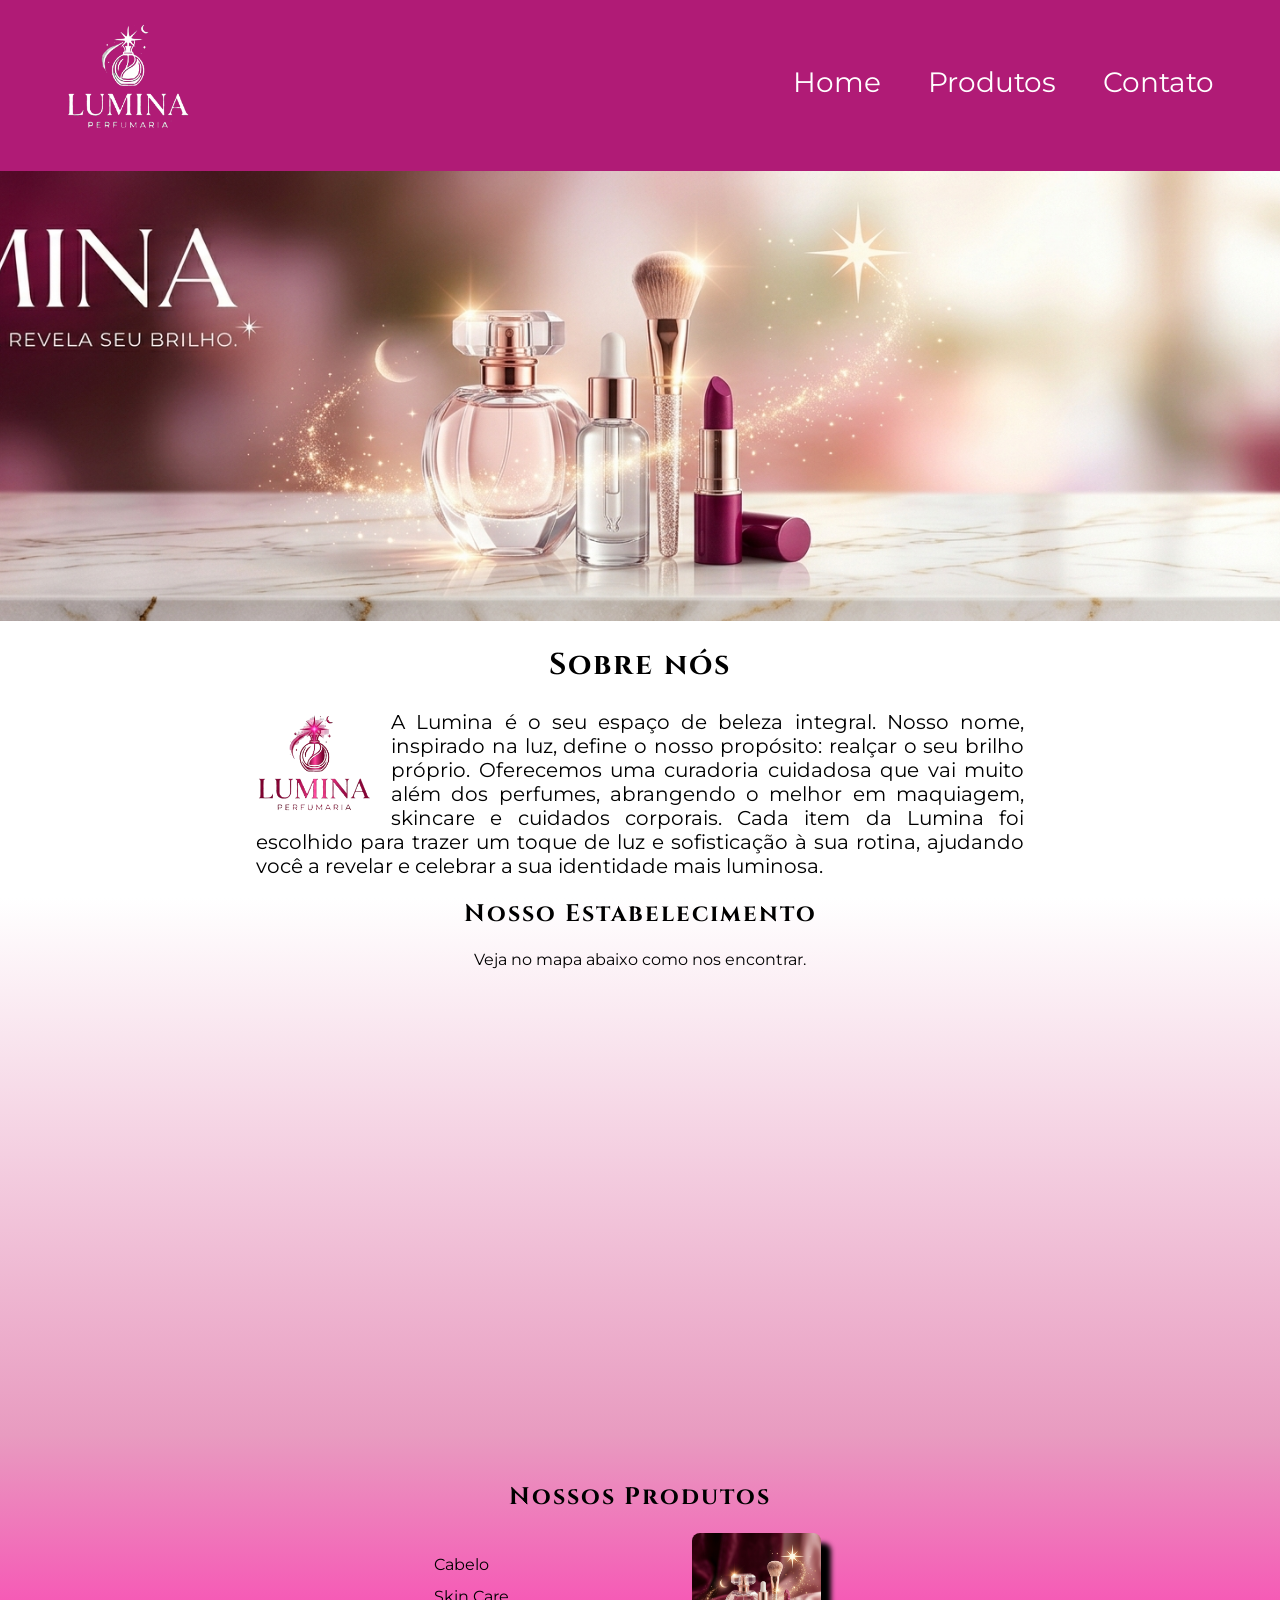
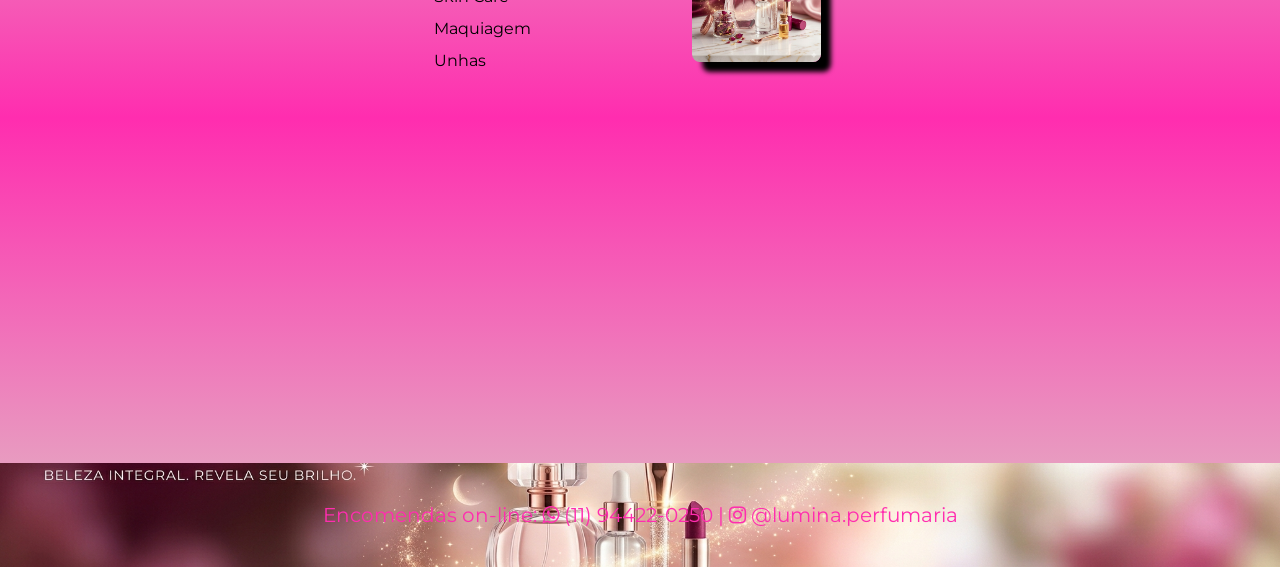
<file: index.html>
<html>
    <head>
        <link href="style.css" rel="stylesheet"/>
        <link href="img/icon.png" rel="icon" type="image/x-con">
        <link rel="stylesheet" href="https://maxcdn.bootstrapcdn.com/font-awesome/4.5.0/css/font-awesome.min.css">
        <title>Lumina Perfumaria</title>
    </head>
    <body>
        <header>
            <div class="divHeader">
                <img src="img/logo.branco.png" class="logo"/>
                <!--Barra de navegação-->
                <nav>
                    <!--Lista de itens do menu-->
                    <ul>
                        <li>Home</li>
                        <li><a href="telas/produtos.html">Produtos</a></li>
                        <li>Contato</li>
                    </ul>
                </nav>
            </div>
        </header>
        <!--Banner-->
        <img src="img/banner.png" class="banner"/>
        <main>
            <!--SOBRE NÓS-->
            <section class="sobre_nos">
                <h2 class="titulos titulo_sobre_nos">Sobre nós</h2>
                <img src="img/logo.rosa (1).png" class="img_sobre_nos"/>
                <p>
                   A Lumina é o seu espaço de beleza integral. Nosso nome, inspirado na luz, define o nosso propósito: realçar o seu brilho próprio. Oferecemos uma curadoria cuidadosa que vai muito além dos perfumes, abrangendo o melhor em maquiagem, skincare e cuidados corporais. Cada item da Lumina foi escolhido para trazer um toque de luz e sofisticação à sua rotina, ajudando você a revelar e celebrar a sua identidade mais luminosa.
                </p>
            </section>
            <!--NOSSO ESTABELECIMENTO-->
            <section class="mapa">
                <h2 class="titulos">Nosso Estabelecimento</h2>
                <p>Veja no mapa abaixo como nos encontrar.</p>
                <iframe src="https://www.google.com/maps/embed?pb=!1m18!1m12!1m3!1d3654.8653098296263!2d-46.56120982378588!3d-23.64499416467184!2m3!1f0!2f0!3f0!3m2!1i1024!2i768!4f13.1!3m3!1m2!1s0x94ce4328c992748f%3A0xcea3c3e698444297!2sSENAI%20S%C3%A3o%20Caetano%20do%20Sul!5e0!3m2!1spt-BR!2sbr!4v1772663723293!5m2!1spt-BR!2sbr" width="600" height="450" style="border:0;" allowfullscreen="" loading="lazy" referrerpolicy="no-referrer-when-downgrade"></iframe>
            </section>
            <!--NOSSOS PRODUTOS-->
            <section class="nossosprodutos">
                <h2 class="titulos">Nossos Produtos</h2>
                <div class="div_nossosprodutos">
                    <ul class="lista_nossosprodutos">
                        <li>Cabelo</li>
                        <li>Skin Care</li>
                        <li>Maquiagem</li>
                        <li>Unhas</li>
                    </ul><img src="img/nossos produtos.png" class="img_nossosprodutos"/>
                </div>
            </section>
            <!--VÍDEO-->
            <section class="video">
    <iframe 
        width="560" 
        height="315" 
        src="https://www.youtube-nocookie.com/embed/zpDza9rd9_4" 
        title="YouTube video player" 
        frameborder="0" 
        allow="accelerometer; autoplay; clipboard-write; encrypted-media; gyroscope; picture-in-picture; web-share" 
        allowfullscreen>
    </iframe>
</section>
        </main>
        <footer>
    <p>
        Encomendas on-line: 
        <a href="https://wa.me/5511992368297" target="_blank"><i class="fa fa-whatsapp"></i> (11) 94422-0250</a> | 
        <a href="https://instagram.com/silfazendoarte_" target="_blank"><i class="fa fa-instagram"></i> @lumina.perfumaria</a>
    </p>
</footer>
    </body>
</html>
</file>
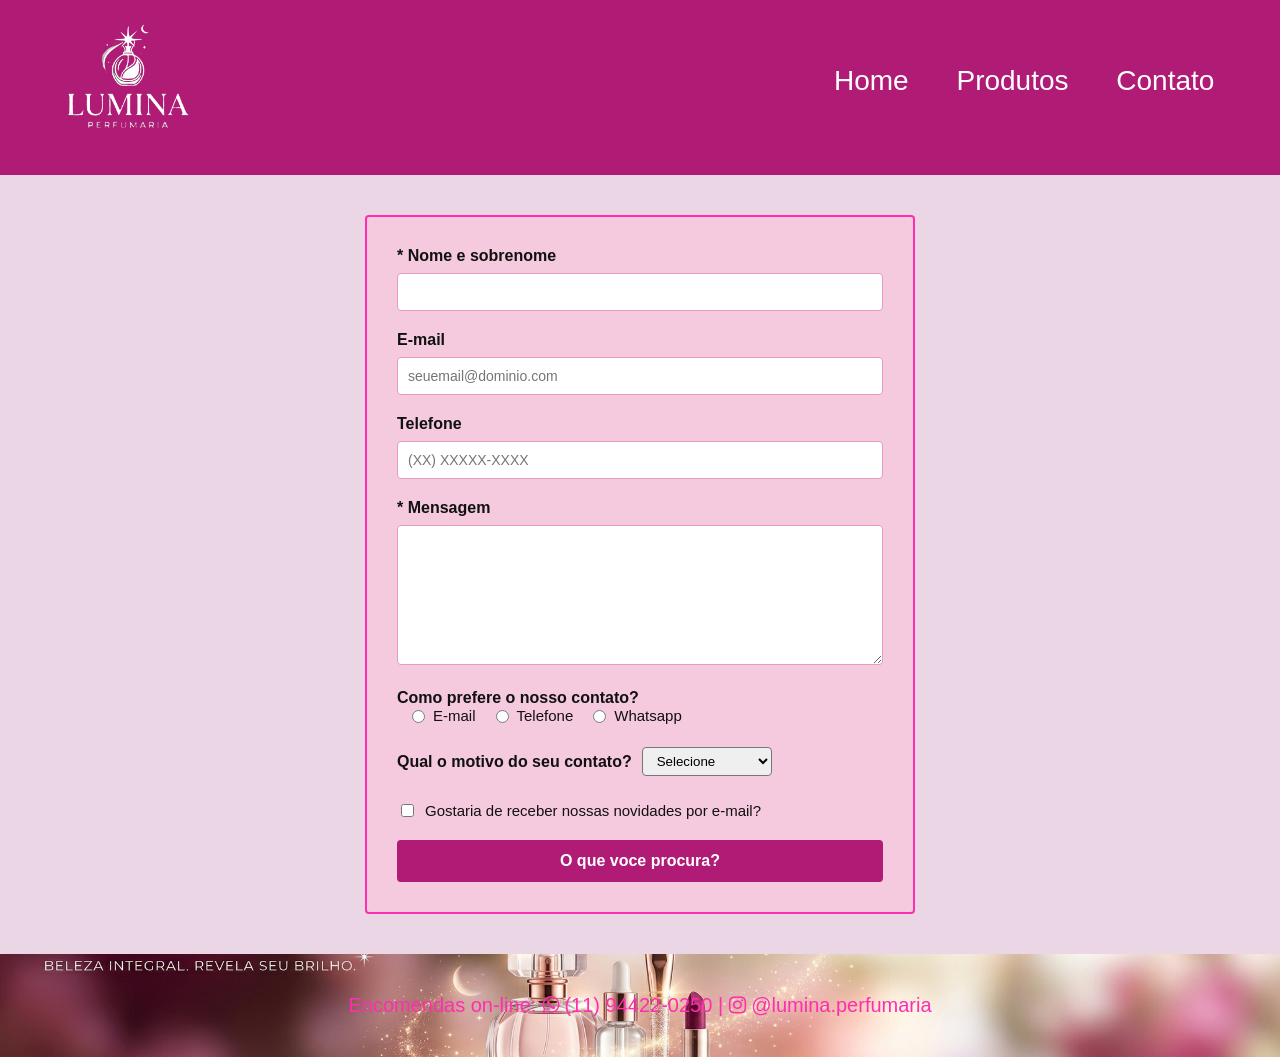
<file: telas/contato.html>
<!DOCTYPE html>
<html lang="pt-br">
<head>
    <meta charset="UTF-8">
    <link href="../style.css" rel="stylesheet"/>
    <link href="../img/icon.png" rel="icon" type="image/x-icon">
    <link rel="stylesheet" href="https://maxcdn.bootstrapcdn.com/font-awesome/4.5.0/css/font-awesome.min.css">
    <title>Lumina - Contato</title>
    <style>
        /* Estilização Geral da Página */
        body {
            margin: 0;
            padding: 0;
            font-family: 'Segoe UI', Tahoma, Geneva, Verdana, sans-serif;
            background-color: #ebd6e6;
        }

        main {
            padding: 40px 20px;
            display: flex;
            justify-content: center;
            align-items: center;
            min-height: 70vh;
        }

        /* Container do Formulário (Borda Roxa Externa) */
        .contato-box {
            background-color: #f5c9de; /* Fundo lilás claro */
            border: 2px solid #FF2DAF;  /* Borda roxa */
            width: 100%;
            max-width: 550px;
            padding: 30px;
            box-sizing: border-box;
            border-radius: 4px;
        }

        /* Grupos de campos */
        .campo-grupo {
            margin-bottom: 20px;
        }

        .campo-grupo label {
            display: block;
            font-size: 16px;
            font-weight: 600;
            color: #111111;
            margin-bottom: 8px;
        }

        .campo-grupo input[type="text"],
        .campo-grupo input[type="email"],
        .campo-grupo textarea,
        .campo-grupo select {
            width: 100%;
            padding: 10px;
            border: 1px solid #E89BC0;
            border-radius: 4px;
            font-size: 14px;
            color: #333333;
            box-sizing: border-box;
            background-color: #ffffff;
        }

        .campo-grupo textarea {
            height: 140px;
            resize: vertical;
        }

        /* Estilização de Rádios e Checkbox inline */
        .opcao-grupo {
            margin-bottom: 20px;
            font-size: 16px;
            font-weight: 600;
            color: #111111;
        }

        .opcao-itens {
            display: inline-flex;
            align-items: center;
            gap: 15px;
            font-weight: normal;
            font-size: 15px;
            margin-left: 10px;
        }

        .opcao-itens label {
            display: flex;
            align-items: center;
            gap: 5px;
            cursor: pointer;
        }

        /* Alinhamento do Select */
        .select-inline {
            display: flex;
            align-items: center;
            gap: 10px;
            margin-bottom: 25px;
            font-size: 16px;
            font-weight: 600;
            color: #111111;
        }

        .select-inline select {
            width: auto;
            min-width: 130px;
            padding: 5px 10px;
            border: 1px solid #E89BC0#;
            border-radius: 4px;
        }

        /* Checkbox do rodapé */
        .novidades-checkbox {
            display: flex;
            align-items: center;
            gap: 8px;
            font-size: 15px;
            color: #111111;
            margin-bottom: 20px;
        }

        .novidades-checkbox input {
            cursor: pointer;
        }

        /* Botão de Enviar */
        .btn-enviar {
            background-color: #B01B76;
            color: #ffffff;
            border: none;
            padding: 12px 25px;
            font-size: 16px;
            font-weight: bold;
            border-radius: 4px;
            cursor: pointer;
            width: 100%;
            transition: background 0.2s;
        }

        .btn-enviar:hover {
            background-color: #FF2DAF;
        }
    </style>
</head>
<body>

    <header>
        <div class="divHeader">
            <img src="../img/logo.branco.png" class="logo" alt="Logo Lumina"/>
            <nav>
                <ul>
                    <li><a href="../index.html">Home</a></li>
                    <li><a href="produtos.html">Produtos</a></li>
                    <li><a href="contato.html">Contato</a></li>
                </ul>
            </nav>
        </div>
    </header>
    
    <main>
        <div class="contato-box">
            <form action="#" method="POST">
                
                <div class="campo-grupo">
                    <label for="nome">* Nome e sobrenome</label>
                    <input type="text" id="nome" name="nome" required>
                </div>

                <div class="campo-grupo">
                    <label for="email">E-mail</label>
                    <input type="email" id="email" name="email" placeholder="seuemail@dominio.com">
                </div>

                <div class="campo-grupo">
                    <label for="telefone">Telefone</label>
                    <input type="text" id="telefone" name="telefone" placeholder="(XX) XXXXX-XXXX">
                </div>

                <div class="campo-grupo">
                    <label for="mensagem">* Mensagem</label>
                    <textarea id="mensagem" name="mensagem" required></textarea>
                </div>

                <div class="opcao-grupo">
                    Como prefere o nosso contato?
                    <div class="opcao-itens">
                        <label><input type="radio" name="preferencia_contato" value="email"> E-mail</label>
                        <label><input type="radio" name="preferencia_contato" value="telefone"> Telefone</label>
                        <label><input type="radio" name="preferencia_contato" value="whatsapp"> Whatsapp</label>
                    </div>
                </div>

                <div class="select-inline">
                    <label for="motivo">Qual o motivo do seu contato?</label>
                    <select id="motivo" name="motivo">
                        <option value="" disabled selected>Selecione</option>
                        <option value="duvidas">Dúvidas</option>
                        <option value="sugestoes">Sugestões</option>
                        <option value="reclamacoes">Reclamações</option>
                        <option value="encomendas">Encomendas</option>
                    </select>
                </div>

                <div class="novidades-checkbox">
                    <input type="checkbox" id="novidades" name="receber_novidades">
                    <label for="novidades">Gostaria de receber nossas novidades por e-mail?</label>
                </div>

                <button type="submit" class="btn-enviar">O que voce procura?</button>

            </form>
        </div>
    </main>

    <footer>
    <p>
        Encomendas on-line: 
        <a href="https://wa.me/5511992368297" target="_blank"><i class="fa fa-whatsapp"></i> (11) 94422-0250</a> | 
        <a href="https://instagram.com/karentiberio" target="_blank"><i class="fa fa-instagram"></i> @lumina.perfumaria</a>
    </p>
</footer>

</body>
</html>
</file>
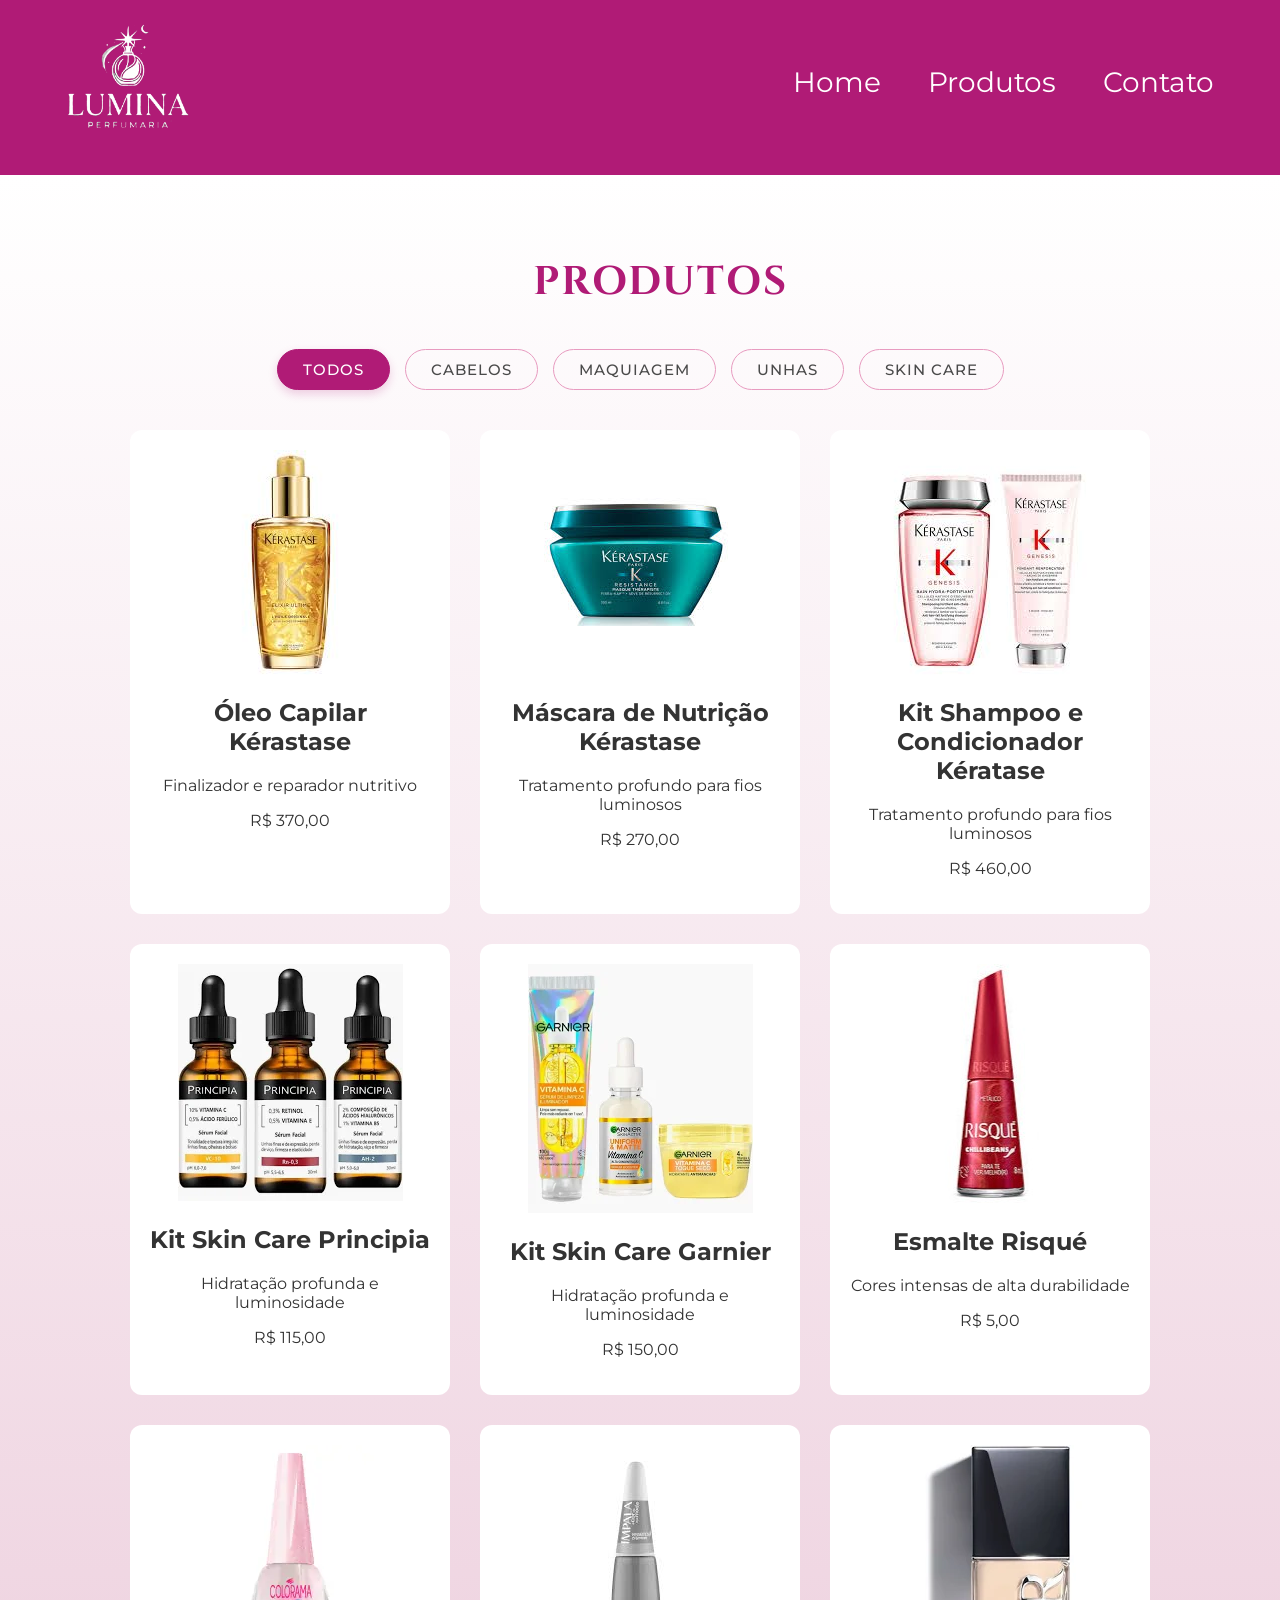
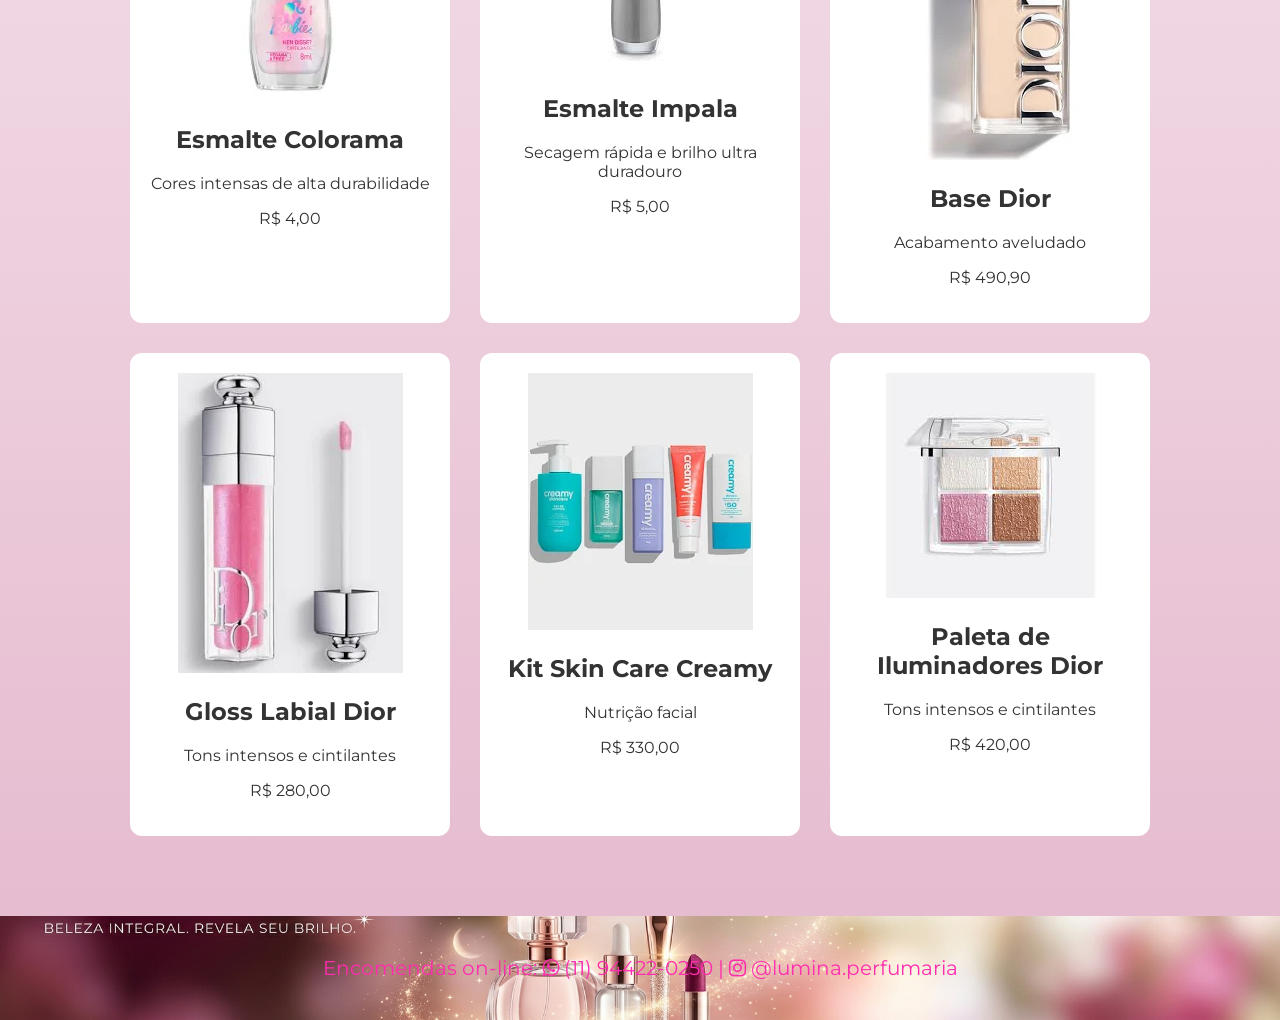
<file: telas/produtos.html>
<!DOCTYPE html>
<html lang="pt-br">
    <head>
        <meta charset="UTF-8">
        <link href="../style.css" rel="stylesheet"/>
        <link href="../styles/style_produtos.css" rel="stylesheet"/>
        <link href="../img/icon.png" rel="icon" type="image/x-icon">
        <link rel="stylesheet" href="https://maxcdn.bootstrapcdn.com/font-awesome/4.5.0/css/font-awesome.min.css">
        <title>Lumina - Nossos Produtos</title>
        <script>
            alert("Conheça nossos produtos!");

            function abrirDetalhes(nome, imagensArray, descricao){
                // Como as imagens estão na pasta "../img/", separamos ou tratamos a string para criar caminhos limpos
                var caminhosCompletos = Array.isArray(imagensArray) 
                    ? imagensArray.map(img => `../img/${img.trim()}`) 
                    : [`../img/${imagensArray.trim()}`];
                
                var imgStr = caminhosCompletos.join(',');
                
                // Abre a pop_produtos.html que está na mesma pasta 'telas'
                var url = `./pop_produtos.html?nomeProduto=${encodeURIComponent(nome)}&imgProduto=${encodeURIComponent(imgStr)}&descProduto=${encodeURIComponent(descricao)}`;
                window.open(url, "_blank", "width=800,height=670");
            }

            function filtrarProdutos(categoria, e) {
                const botoes = document.querySelectorAll('.aba-item');
                botoes.forEach(botao => botao.classList.remove('ativa'));
                
                if(e && e.currentTarget) {
                    e.currentTarget.classList.add('ativa');
                }

                const cards = document.querySelectorAll('.card');
                cards.forEach(card => {
                    if (categoria === 'todos') {
                        card.classList.remove('escondido');
                    } else {
                        if (card.classList.contains('categoria-' + categoria)) {
                            card.classList.remove('escondido');
                        } else {
                            card.classList.add('escondido');
                        }
                    }
                });
            }
        </script>
    </head>
    <body>
        <header>
            <div class="divHeader">
                <img src="../img/logo.branco.png" class="logo" alt="Logo Lumina"/>
                <nav>
                    <ul>
                        <li><a href="../index.html">Home</a></li>
                        <li><a href="produtos.html">Produtos</a></li>
                        <li><a href="contato.html">Contato</a></li>
                    </ul>
                </nav>
            </div>
        </header>
        
        <main>
            <ul class="produtos-titulo">
                <li>Produtos</li>
            </ul>

            <div class="filtros-abas">
                <button class="aba-item ativa" onclick="filtrarProdutos('todos', event)">Todos</button>
                <button class="aba-item" onclick="filtrarProdutos('cabelo', event)">Cabelos</button>
                <button class="aba-item" onclick="filtrarProdutos('maquiagem', event)">Maquiagem</button>
                <button class="aba-item" onclick="filtrarProdutos('unhas', event)">Unhas</button>
                <button class="aba-item" onclick="filtrarProdutos('skincare', event)">Skin Care</button>
            </div>

            <div class="container">
                
                <div class="card categoria-cabelo" onclick="abrirDetalhes('Óleo Capilar Kérastase', ['oleo.jfif', 'mascara.jfif', 'download.jfif'], 'Óleo Capilar Kérastase Elixir Ultime:\n\nO toque final perfeito para os seus fios. Proporciona nutrição profunda, proteção térmica e controle de frizz absoluto.')">
                    <img src="../img/oleo.jfif" alt="Óleo Kérastase" />
                    <h2>Óleo Capilar Kérastase</h2>
                    <p>Finalizador e reparador nutritivo</p>
                    <p class="preco">R$ 370,00</p>
                </div>
                
                <div class="card categoria-cabelo" onclick="abrirDetalhes('Máscara de Nutrição Kérastase', ['mascara.jfif', 'oleo.jfif'], 'Máscara de Nutrição Kérastase:\n\nTratamento condicionador intensivo para cabelos ressecados. Penetra na fibra capilar para restaurar a elasticidade e o brilho natural.')">
                    <img src="../img/mascara.jfif" alt="Máscara Kérastase">
                    <h2>Máscara de Nutrição Kérastase</h2>
                    <p>Tratamento profundo para fios luminosos</p>
                    <p class="preco">R$ 270,00</p>
                </div>

                <div class="card categoria-cabelo" onclick="abrirDetalhes('Kit Shampoo e Condicionador Kérastase', ['download.jfif', 'oleo.jfif'], 'Kit Shampoo e Condicionador Kérastase:\n\nA união perfeita para o cuidado diário de salão em casa. Limpeza suave e condicionamento altamente nutritivo.')">
                    <img src="../img/download.jfif" alt="Kit Kérastase">
                    <h2>Kit Shampoo e Condicionador Kératase</h2>
                    <p>Tratamento profundo para fios luminosos</p>
                    <p class="preco">R$ 460,00</p>
                </div>

                <div class="card categoria-skincare" onclick="abrirDetalhes('Kit Skin Care Principia', ['principia.webp', 'creamy.webp', 'garnier.webp'], 'Kit Skin Care Principia:\n\nUma rotina poderosa de alta performance com ácidos ativos que uniformizam o tom da pele, combatem imperfeições e devolvem o viço saudável.')">
                    <img src="../img/principia.webp" alt="Skin Care">
                    <h2>Kit Skin Care Principia</h2>
                    <p>Hidratação profunda e luminosidade</p>
                    <p class="preco">R$ 115,00</p>
                </div>

                <div class="card categoria-skincare" onclick="abrirDetalhes('Kit Skin Care Garnier', ['garnier.webp', 'principia.webp'], 'Kit Skin Care Garnier Uniform e Matte:\n\nEnriquecido com Vitamina C, limpa, hidrata e reduz marcas na pele, garantindo um excelente efeito matte antioleosidade.')">
                    <img src="../img/garnier.webp" alt="Skin Care">
                    <h2>Kit Skin Care Garnier</h2>
                    <p>Hidratação profunda e luminosidade</p>
                    <p class="preco">R$ 150,00</p>
                </div>

                <div class="card categoria-unhas" onclick="abrirDetalhes('Esmalte Risqué', ['esmalte risque.jpg', 'colorama.webp', 'impala.jfif'], 'Coleção de Esmaltes Risqué:\n\nCores intensas, alta durabilidade e secagem rápida. Perfeito para manter as unhas elegantes em qualquer ocasião.')">
                    <img src="../img/esmalte risque.jpg" alt="Unhas">
                    <h2>Esmalte Risqué</h2>
                    <p>Cores intensas de alta durabilidade</p>
                    <p class="preco">R$ 5,00</p>
                </div>

                <div class="card categoria-unhas" onclick="abrirDetalhes('Esmalte Colorama', ['colorama.webp', 'esmalte risque.jpg'], 'Esmalte Colorama Longa Duração:\n\nFórmula com brilho intenso e tecnologia avançada que garante maior resistência contra lascas e descamações.')">
                    <img src="../img/colorama.webp" alt="Unhas">
                    <h2>Esmalte Colorama</h2>
                    <p>Cores intensas de alta durabilidade</p>
                    <p class="preco">R$ 4,00</p>
                </div>
                
                <div class="card categoria-unhas" onclick="abrirDetalhes('Esmalte Impala', ['impala.jfif', 'esmalte risque.jpg'], 'Esmalte Impala Cuidado e Cor:\n\nSecagem ultra rápida, excelente cobertura e pincel flat anatômico que facilita uma aplicação uniforme e profissional.')">
                    <img src="../img/impala.jfif" alt="Esmalte Impala">
                    <h2>Esmalte Impala</h2>
                    <p>Secagem rápida e brilho ultra duradouro</p>
                    <p class="preco">R$ 5,00</p>
                </div>

                <div class="card categoria-maquiagem" onclick="abrirDetalhes('Base Dior', ['dior.webp', 'dior gloss.webp', 'iluminador.jfif'], 'Base Dior Forever Skin Glow:\n\nBase fluida de alta perfeição que oferece 24 horas de uso com acabamento luminoso, hidratando e refinando a textura da pele.')">
                    <img src="../img/dior.webp" alt="Base Dior">
                    <h2>Base Dior</h2>
                    <p>Acabamento aveludado </p>
                    <p class="preco">R$ 490,90</p>
                </div>

                <div class="card categoria-maquiagem" onclick="abrirDetalhes('Gloss Labial Dior', ['dior gloss.webp', 'dior.webp', 'iluminador.jfif'], 'Gloss Labial Dior Addict Lip Maximizer:\n\nO autêntico cuidado labial que proporciona volume instantâneo, brilho espelhado extremo e hidratação máxima por até 24 horas.')">
                    <img src="../img/dior gloss.webp" alt="Gloss Dior">
                    <h2>Gloss Labial Dior </h2>
                    <p>Tons intensos e cintilantes</p>
                    <p class="preco">R$ 280,00</p>
                </div>

                <div class="card categoria-skincare" onclick="abrirDetalhes('Kit Skin Care Creamy', ['creamy.webp', 'principia.webp'], 'Kit Skin Care Creamy:\n\nFórmulas inteligentes e minimalistas focadas na reconstrução da barreira cutânea, acalmam e nutrem as peles sensíveis.')">
                    <img src="../img/creamy.webp" alt="Skin Care">
                    <h2>Kit Skin Care Creamy</h2>
                    <p>Nutrição facial</p>
                    <p class="preco">R$ 330,00</p>
                </div>

                <div class="card categoria-maquiagem" onclick="abrirDetalhes('Paleta de Iluminadores Dior', ['iluminador.jfif', 'dior.webp', 'dior gloss.webp'], 'Paleta de Iluminadores Dior Backstage:\n\nO segredo dos maquiadores profissionais para criar uma iluminação facial customizável, desde um viço natural até o brilho mais intenso.')">
                    <img src="../img/iluminador.jfif" alt="Iluminador Dior">
                    <h2>Paleta de Iluminadores Dior </h2>
                    <p>Tons intensos e cintilantes</p>
                    <p class="preco">R$ 420,00</p>
                </div>
            </div>
        </main>

        <footer>
    <p>
        Encomendas on-line: 
        <a href="https://wa.me/5511992368297" target="_blank"><i class="fa fa-whatsapp"></i> (11) 94422-0250</a> | 
        <a href="https://instagram.com/karentiberio" target="_blank"><i class="fa fa-instagram"></i> @lumina.perfumaria</a>
    </p>
</footer>
    </body>
</html>
</file>
<file: style.css>
@import url('https://fonts.googleapis.com/css2?family=Cinzel:wght@500;700&family=Montserrat:wght@400;500;600&display=swap');

:root {
    --lumina-rosa-principal: #B01B76;
    --lumina-rosa-claro: #E89BC0;
    --lumina-rosa-brilho: #FF2DAF;
}

/* ==========================================================================
   2. ESTILIZAÇÃO DA PÁGINA
   ========================================================================== */

/*Estilização padrão da página*/
body{
    margin: 0;
    font-family: 'Montserrat', sans-serif; /* Fonte moderna e limpa para os textos gerais */
}

/*Estilização do HEADER da página*/
header{
    background-color: var(--lumina-rosa-principal); /* Aplicado o rosa forte oficial da Lumina */
    padding: 20px 0 40px 0;
}
.logo{
    width: 10%;
    padding-left: 5%;
}
nav{
    color: white;
    position: absolute;
    top: 15%;
    right: 2%;
    font-size: 28px;  
}
nav li{
   display: inline;
   margin-right: 40px; 
}
nav li a{
    color: white;
    text-decoration: none;
}
.divHeader{
    position: relative;
}

/*Estilização do Banner*/
.banner{
    width: 100%;
    height: 50%;
    object-fit: cover;
    object-position: center;
}

/*Estilização dos títulos*/
.titulos{
    text-align: center;
    font-family: 'Cinzel', serif; /* Fonte clássica de luxo para os destaques */
    letter-spacing: 2px;
}

/*Estilização da sessão SOBRE NÓS*/
.sobre_nos{
    width: 60%;
    margin-left: 20%;
    text-align: justify;
    font-size: 20px; 
}
.img_sobre_nos{
    width: 15%;
    float: left;
    margin-right: 20px;
}
.titulo_sobre_nos{
    clear: left;
}

/*Estilização da sessão NOSSO ESTABELECIMENTO*/
.mapa{
    text-align: center;
    background: linear-gradient(#FFFFFF, #E89BC0);
}

/*Estilização da sessão NOSSOS PRODUTOS*/
.nossosprodutos{
    padding: 2%;
    background: linear-gradient(#E89BC0, #FF2DAF);
}
.div_nossosprodutos{
    width: 70%;
    margin-left: 30%;
}
.lista_nossosprodutos{
    width: 30%;
    display: inline-block;
    vertical-align: top; 
    list-style: none;
}
.lista_nossosprodutos li{
    line-height: 2;
}
.img_nossosprodutos{
    width: 15%;
    border-radius: 8px;
    box-shadow: 10px 10px 5px 0px #000000;
    opacity: 1;
    transition: 400ms;
}
.img_nossosprodutos:hover{
    opacity: 0.5;
    cursor: pointer;
}
/*VIDEO*/
.video{
    text-align: center;
    background: linear-gradient( #FF2DAF, #E89BC0);
    padding-bottom: 30px;
}

/*FOOTER MANTENDO SUA ESTRUTURA ORIGINAL*/
footer {
    padding: 40px 20px;
    background-image: url('img/banner.png');/* Caminho padrão para a Home */
    background-size: cover;
    background-position: center;
    background-repeat: no-repeat;
    display: flex;
    justify-content: center; 
    align-items: center;
}

footer p {
    color: #FF2DAF !important;
    font-size: 20px;
    margin: 0;
    text-align: center;
}

footer a {
    color: #FF2DAF !important;
    text-decoration: none;
    transition: color 0.3s ease;
}
</file>
<file: styles/style_produtos.css>
/* ==========================================================================
   1. IMPORTAÇÃO DAS FONTES E VARIÁVEIS (Padronizado com a Home)
   ========================================================================== */
@import url('https://fonts.googleapis.com/css2?family=Cinzel:wght@500;700&family=Montserrat:wght@400;500;600&display=swap');

:root {
    --lumina-rosa-principal: #B01B76;
    --lumina-rosa-claro: #E89BC0;
    --lumina-rosa-brilho: #FF2DAF;
    --lumina-roxo-degrade: #e6bcd0;
}

/* ==========================================================================
   2. ESTILIZAÇÃO PADRÃO
   ========================================================================== */
body {
    margin: 0;
    font-family: 'Montserrat', sans-serif; /* Fonte padrão limpa da Lumina */
    color: #333333;
}

/* Gradiente do fundo da página */
main {
    background: linear-gradient(#FFFFFF, var(--lumina-roxo-degrade));
    padding-top: 40px;
    padding-bottom: 40px;
}

/* Título da Página de Produtos */
.produtos-titulo {
    font-size: 40px;
    font-weight: 700;
    color: var(--lumina-rosa-principal); /* Rosa marcante oficial */
    font-family: 'Cinzel', serif; /* Fonte clássica de luxo */
    text-align: center;
    list-style: none;
    letter-spacing: 2px;
    text-transform: uppercase;
    margin-bottom: 40px;
}
/* ==========================================================================
   3. CONTAINER E CARDS DE PRODUTOS
   ========================================================================== */

/* Container dos cards (Ajustado para centralizar corretamente na tela) */
.container {
    width: 85%;
    margin: 0 auto; /* Centraliza o bloco na página */
    display: flex;
    justify-content: center;
    flex-wrap: wrap;
    padding-bottom: 40px;
    gap: 30px;
}

/* Estilização do card */
.card {
    background-color: white;
    width: 280px;
    border-radius: 12px;
    text-align: center;
    padding: 20px;
    box
}

/* ==========================================================================
   ADICIONADO: BARRA DE FILTROS (ABAS DE CATEGORIAS)
   ========================================================================== */

/* Container que alinha os botões de filtro no centro da página */
.filtros-abas {
    display: flex;
    justify-content: center;
    gap: 15px;
    margin: 0 auto 40px auto;
    max-width: 800px;
    padding: 0 20px;
}

/* Estilo padrão de cada botão de filtro */
.aba-item {
    background-color: transparent;
    border: 1px solid var(--lumina-rosa-claro, #E89BC0);
    color: #4a4a4a;
    font-family: 'Montserrat', sans-serif;
    font-size: 15px;
    font-weight: 500;
    padding: 10px 25px;
    border-radius: 30px;
    cursor: pointer;
    transition: all 0.3s ease;
    text-transform: uppercase;
    letter-spacing: 1px;
}

/* Efeito ao passar o mouse por cima dos botões */
.aba-item:hover {
    color: var(--lumina-rosa-principal, #B01B76);
    border-color: var(--lumina-rosa-principal, #B01B76);
    background-color: rgba(232, 155, 192, 0.1);
}

/* Estilo do botão que estiver selecionado (Ativo) */
.aba-item.ativa {
    background-color: var(--lumina-rosa-principal, #B01B76);
    border-color: var(--lumina-rosa-principal, #B01B76);
    color: white;
    box-shadow: 0 4px 10px rgba(176, 27, 118, 0.2);
}

/* Classe mágica para ocultar os cards que não são da categoria clicada */
.card.escondido {
    display: none !important; /* O !important garante que o display flex do container não quebre a regra */
}

.card img.foto-horizontal {
    object-fit: contain !important;
}
/* ==========================================================================
   ESTILIZAÇÃO EXCLUSIVA DA JANELA POP-UP (NÃO AFETA A VITRINE)
   ========================================================================== */

/* Fundo da página da pop-up */
.pop-body {
    margin: 0;
    padding: 0;
    font-family: 'Segoe UI', Tahoma, Geneva, Verdana, sans-serif;
    background: linear-gradient(180deg, #f5eff5 0%, #e0cfe0 100%);
    min-height: 100vh;
    display: flex;
    justify-content: center;
    align-items: center;
}

/* Container do conteúdo da pop-up */
.pop-main {
    width: 100%;
    display: flex;
    justify-content: center;
    align-items: center;
    padding: 20px;
    box-sizing: border-box;
}

/* Card branco centralizado */
.pop-container {
    background-color: #ffffff;
    width: 100%;
    max-width: 600px;
    border-radius: 15px;
    box-shadow: 0 10px 25px rgba(0, 0, 0, 0.1);
    padding: 30px;
    box-sizing: border-box;
    display: flex;
    flex-direction: column;
    align-items: center;
}

/* Título do produto dentro da pop-up */
.pop-title {
    color: #4a0e4e;
    font-size: 28px;
    font-weight: bold;
    margin-top: 0;
    margin-bottom: 20px;
    text-align: center;
}

/* Alinhamento das setas com a imagem */
.pop-slider-wrapper {
    display: flex;
    align-items: center;
    justify-content: center;
    width: 100%;
    gap: 15px;
    margin-bottom: 20px;
}

/* Caixa da foto do produto */
.pop-div-img {
    width: 350px;
    height: 350px;
    border: 1px solid #e8dee8;
    border-radius: 12px;
    overflow: hidden;
    display: flex;
    justify-content: center;
    align-items: center;
    background-color: #fbfafb;
}

.pop-div-img img {
    max-width: 100%;
    max-height: 100%;
    object-fit: contain;
}

/* Botões Roxos das Setas (iguais ao modelo do Pano de Prato) */
.pop-seta-btn {
    background-color: #800080;
    color: #ffffff;
    border: none;
    width: 40px;
    height: 40px;
    border-radius: 5px;
    font-size: 20px;
    cursor: pointer;
    display: flex;
    justify-content: center;
    align-items: center;
    transition: background 0.2s;
    user-select: none;
}

.pop-seta-btn:hover {
    background-color: #B01B76;
}

/* Container do texto descritivo */
.pop-descricao-container {
    width: 100%;
    max-width: 480px;
    text-align: left;
    padding-top: 10px;
}

.pop-descricao-container p {
    font-size: 16px;
    color: #333333;
    line-height: 1.6;
    margin: 0;
    white-space: pre-line;
}
</file>
